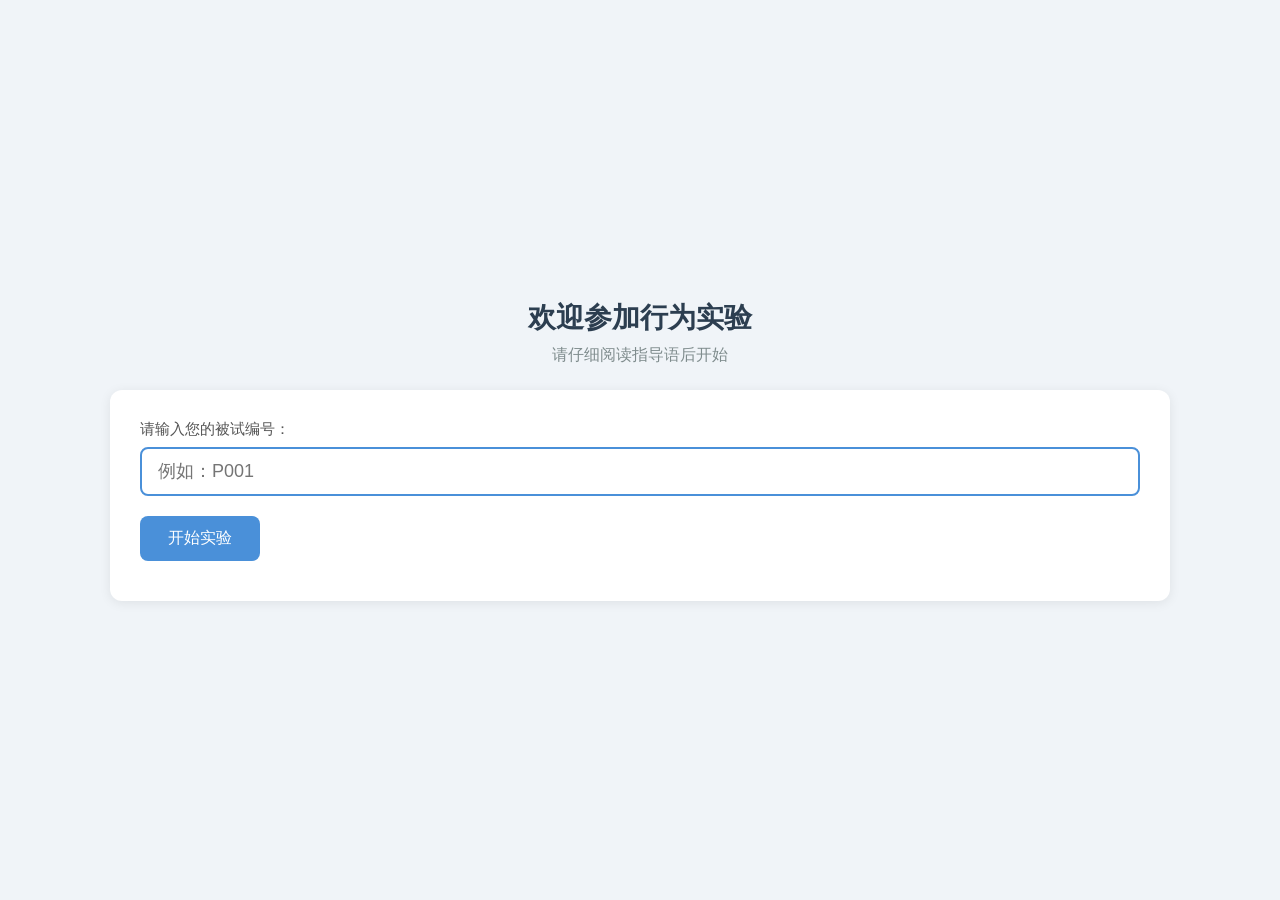
<file: templates/index.html>
<!DOCTYPE html>
<html lang="zh-CN">
<head>
    <meta charset="UTF-8">
    <meta name="viewport" content="width=device-width, initial-scale=1.0">
    <title>行为实验</title>
    <link rel="stylesheet" href="/static/style.css">
</head>
<body>
    <div class="container">
        <h1>欢迎参加行为实验</h1>
        <p class="subtitle">请仔细阅读指导语后开始</p>

        <div class="card">
            <div class="form-group">
                <label for="participant-id">请输入您的被试编号：</label>
                <input type="text" id="participant-id" placeholder="例如：P001" autofocus>
            </div>
            <button id="start-btn" class="btn btn-primary">开始实验</button>
            <p id="error-msg" class="error"></p>
        </div>
    </div>

    <script>
        document.getElementById('start-btn').addEventListener('click', async () => {
            const participantId = document.getElementById('participant-id').value.trim();
            const errorMsg = document.getElementById('error-msg');

            if (!participantId) {
                errorMsg.textContent = '请输入被试编号';
                return;
            }

            errorMsg.textContent = '';
            document.getElementById('start-btn').disabled = true;
            document.getElementById('start-btn').textContent = '初始化中...';

            try {
                const resp = await fetch('/api/start', {
                    method: 'POST',
                    headers: { 'Content-Type': 'application/json' },
                    body: JSON.stringify({ participant_id: participantId })
                });
                const data = await resp.json();
                sessionStorage.setItem('session_id', data.session_id);
                sessionStorage.setItem('phase1_problems', JSON.stringify(data.phase1_problems));
                sessionStorage.setItem('phase2_problems', JSON.stringify(data.phase2_problems));
                window.location.href = '/experiment';
            } catch (e) {
                errorMsg.textContent = '连接失败，请刷新页面重试';
                document.getElementById('start-btn').disabled = false;
                document.getElementById('start-btn').textContent = '开始实验';
            }
        });

        document.getElementById('participant-id').addEventListener('keydown', (e) => {
            if (e.key === 'Enter') {
                document.getElementById('start-btn').click();
            }
        });
    </script>
</body>
</html>
</file>
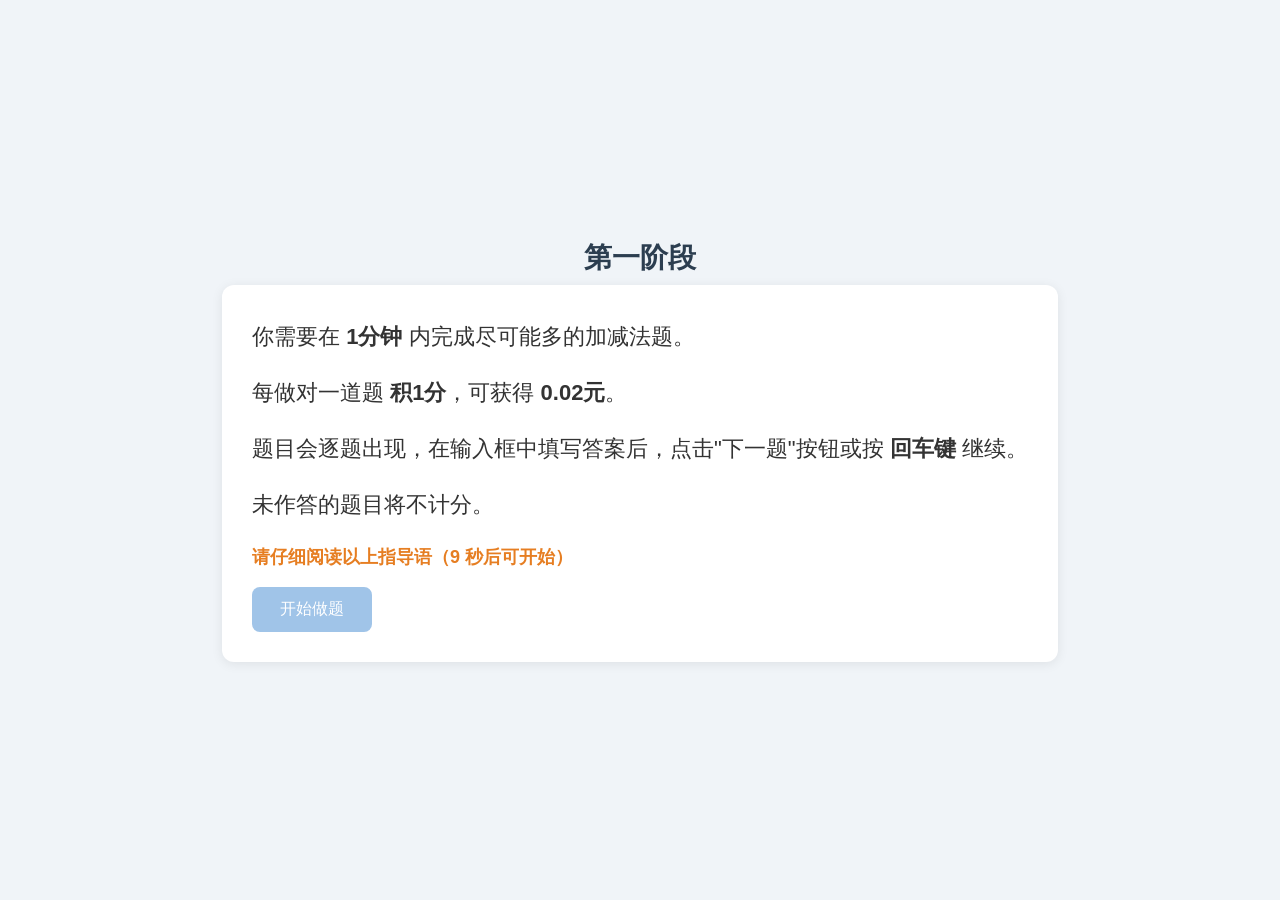
<file: templates/experiment.html>
<!DOCTYPE html>
<html lang="zh-CN">
<head>
    <meta charset="UTF-8">
    <meta name="viewport" content="width=device-width, initial-scale=1.0">
    <title>行为实验</title>
    <link rel="stylesheet" href="/static/style.css">
</head>
<body>
    <!-- 第一阶段指导语 -->
    <div id="instructions-p1" class="screen active">
        <div class="container">
            <h1>第一阶段</h1>
            <div class="card instructions-card">
                <p>你需要在 <strong>1分钟</strong> 内完成尽可能多的加减法题。</p>
                <p>每做对一道题 <strong>积1分</strong>，可获得 <strong>0.02元</strong>。</p>
                <p>题目会逐题出现，在输入框中填写答案后，点击"下一题"按钮或按 <strong>回车键</strong> 继续。</p>
                <p>未作答的题目将不计分。</p>
                <p class="wait-hint">请仔细阅读以上指导语（<span id="p1-countdown">10</span> 秒后可开始）</p>
                <button id="start-p1-btn" class="btn btn-primary" disabled>开始做题</button>
            </div>
        </div>
    </div>

    <!-- 休息页面 -->
    <div id="break-screen" class="screen">
        <div class="container">
            <h1>第一阶段结束</h1>
            <div class="card">
                <p>请稍作休息。</p>
                <div class="baseline-choice">
                    <p><strong>请选择是否显示第一阶段基线：</strong></p>
                    <label class="radio-label"><input type="radio" name="baseline" value="show" checked> 显示基线</label>
                    <label class="radio-label"><input type="radio" name="baseline" value="hide"> 不显示基线</label>
                </div>
                <p>准备好后点击下方按钮进入第二阶段。</p>
                <button id="to-p2-btn" class="btn btn-primary">进入第二阶段</button>
            </div>
        </div>
    </div>

    <!-- 第二阶段指导语 -->
    <div id="instructions-p2" class="screen">
        <div class="container">
            <h1>第二阶段</h1>
            <div class="card instructions-card">
                <p>你需要在 <strong>1分钟</strong> 内完成尽可能多的加减法题。你的奖励将取决于你的表现，规则如下：</p>
                <div class="rule-box">
                    <p><strong>第一阶段积分 = 第一阶段答对题数</strong></p>
                    <p><strong>第二阶段积分 = 第二阶段答对题数 × (1 + ε)</strong></p>
                    <p>其中 ε 是一个随机系数，<strong id="epsilon-range"></strong>内<strong>服从均匀分布</strong>。</p>
                    <p id="guaranteed-bonus" class="guaranteed-bonus" style="display:none;">本轮游戏你做对 <strong id="guaranteed-count"></strong> 题一定能获得高奖金。</p>
                    <p>如果 <strong>第二阶段积分 > 第一阶段积分</strong>，获得<strong class="text-high">高奖金 5元</strong>；</p>
                    <p>如果 <strong>第二阶段积分 < 第一阶段积分</strong>，获得<strong class="text-low">低奖金 1元</strong>。</p>
                </div>
                <div class="example-box">
                    <p><strong>示例：</strong></p>
                    <p>假设 第一阶段答对题数 = <strong>40</strong>（第一阶段积分 = 40），ε = <strong>0.20</strong>，第二阶段答对题数 = <strong>35</strong>。</p>
                    <p>第二阶段积分 = 35 × (1 + 0.20) = <strong>42</strong></p>
                    <p>42 > 40，所以获得<strong class="text-high">高奖金</strong>。</p>
                </div>
                <div class="quiz-box" id="quiz-box">
                    <p><strong>请计算以下题目，答对后方可进入实验：</strong></p>
                    <p id="quiz-question"></p>
                    <div class="quiz-input-row">
                        <span>第二阶段积分 = </span>
                        <input type="number" id="quiz-answer" placeholder="保留两位小数" autocomplete="off" step="0.01">
                    </div>
                    <div class="quiz-input-row">
                        <span>获得的奖金是：</span>
                        <select id="quiz-bonus">
                            <option value="">-- 请选择 --</option>
                            <option value="high">高奖金 5元</option>
                            <option value="low">低奖金 1元</option>
                        </select>
                        <button id="quiz-submit-btn" class="btn btn-primary btn-sm">提交</button>
                    </div>
                    <p id="quiz-feedback" class="quiz-feedback"></p>
                </div>
                <p class="wait-hint">请仔细阅读以上指导语（<span id="p2-countdown">20</span> 秒后可开始）</p>
                <button id="start-p2-btn" class="btn btn-primary" disabled>开始做题</button>
            </div>
        </div>
    </div>

    <!-- 结果页面 -->
    <div id="result-screen" class="screen">
        <div class="container">
            <h1>实验结束</h1>
            <div class="card result-card">
                <p id="result-text" class="result-text"></p>
                <p class="thank-you">感谢您的参与！</p>
            </div>
        </div>
    </div>

    <!-- 做题页面（两个阶段共用） -->
    <div id="problem-screen" class="screen">
        <div class="problem-container">
            <div class="timer-bar">
                <div class="timer-center">
                    <div class="timer-main">
                        <span>剩余时间：</span>
                        <span id="timer" class="timer">01:00</span>
                    </div>
                    <div id="timer-epsilon" class="timer-epsilon" style="display:none;"></div>
                </div>
                <div id="baseline-counter" class="baseline-counter" style="display:none;">
                    目前做对 <span id="p2-correct-count">0</span> / 第一阶段 <span id="p1-correct-count">0</span> 题
                </div>
            </div>
            <div class="problem-area">
                <div class="problem-display">
                    <span id="num-a">23</span>
                    <span id="problem-op" class="operator">+</span>
                    <span id="num-b">47</span>
                    <span class="operator">=</span>
                    <span class="question-mark">?</span>
                </div>
                <div class="answer-area">
                    <input type="number" id="answer-input" placeholder="输入答案" autocomplete="off">
                </div>
            </div>
            <button id="submit-btn" class="btn btn-submit">下一题 →</button>
        </div>
    </div>

    <script src="/static/experiment.js"></script>
</body>
</html>
</file>
<file: static/style.css>
/* ===== 基础样式 ===== */
*, *::before, *::after { box-sizing: border-box; margin: 0; padding: 0; }

body {
    font-family: -apple-system, BlinkMacSystemFont, "Segoe UI", "Microsoft YaHei", sans-serif;
    background: #f0f4f8;
    color: #333;
    min-height: 100vh;
    display: flex;
    justify-content: center;
    align-items: center;
}

.container {
    width: 100%;
    max-width: 1100px;
    padding: 30px 20px;
}

.admin-container { max-width: 1100px; }

h1 { text-align: center; font-size: 28px; margin-bottom: 8px; color: #2c3e50; }
h2 { font-size: 20px; margin: 20px 0 10px; color: #2c3e50; }
.subtitle { text-align: center; color: #7f8c8d; margin-bottom: 24px; }

.card {
    background: #fff;
    border-radius: 12px;
    padding: 30px;
    box-shadow: 0 2px 12px rgba(0,0,0,0.08);
}

.card p { font-size: 16px; line-height: 1.8; margin-bottom: 8px; }

/* ===== 指导语大字号 ===== */
.instructions-card p { font-size: 22px; line-height: 2.0; margin-bottom: 12px; }
.instructions-card h1 { font-size: 36px; }

/* ===== 规则说明框 ===== */
.rule-box {
    background: #fef9e7;
    border: 2px solid #f9e79f;
    border-radius: 10px;
    padding: 16px 20px;
    margin: 14px 0;
}
.rule-box p { font-size: 20px; }

.text-high { color: #27ae60; }
.text-low { color: #e74c3c; }

/* ===== 示例框 ===== */
.example-box {
    background: #eaf7ee;
    border: 2px solid #a9dfbf;
    border-radius: 10px;
    padding: 16px 20px;
    margin: 14px 0;
}
.example-box p { font-size: 20px; }

/* ===== 测验区 ===== */
.quiz-box {
    background: #eaf2f8;
    border: 2px solid #aed6f1;
    border-radius: 10px;
    padding: 16px 20px;
    margin: 14px 0;
}
.quiz-box p { font-size: 20px; }
.quiz-input-row {
    display: flex;
    align-items: center;
    gap: 10px;
    margin: 12px 0;
    flex-wrap: wrap;
}
.quiz-input-row span { font-size: 20px; }
#quiz-answer {
    width: 160px;
    padding: 10px 14px;
    font-size: 20px;
    text-align: center;
    border: 2px solid #ddd;
    border-radius: 8px;
    outline: none;
}
#quiz-answer:focus { border-color: #4a90d9; }
#quiz-answer::placeholder { font-size: 14px; color: #aaa; }
.btn-sm { padding: 10px 20px; font-size: 16px; }
.quiz-feedback { margin-top: 8px; font-size: 18px; font-weight: bold; }
.quiz-success { color: #27ae60; }
.quiz-error { color: #e74c3c; }

/* ===== 等待提示 ===== */
.wait-hint { color: #e67e22; font-weight: bold; font-size: 18px !important; }

/* ===== P2 纵向布局（三个颜色框） ===== */
.rule-box p,
.example-box p,
.quiz-box p {
    white-space: normal;
    word-break: break-word;
}

/* ===== 测验下拉框 ===== */
#quiz-bonus {
    padding: 10px 14px;
    font-size: 18px;
    border: 2px solid #ddd;
    border-radius: 8px;
    outline: none;
    background: #fff;
    cursor: pointer;
}
#quiz-bonus:focus { border-color: #4a90d9; }

/* ===== 表单 ===== */
.form-group { margin-bottom: 20px; }
.form-group label { display: block; font-size: 15px; margin-bottom: 8px; color: #555; }
.form-group input {
    width: 100%;
    padding: 12px 16px;
    font-size: 18px;
    border: 2px solid #ddd;
    border-radius: 8px;
    outline: none;
    transition: border-color 0.2s;
}
.form-group input:focus { border-color: #4a90d9; }

/* ===== 按钮 ===== */
.btn {
    display: inline-block;
    padding: 12px 28px;
    font-size: 16px;
    border: none;
    border-radius: 8px;
    cursor: pointer;
    transition: all 0.2s;
    font-weight: 500;
}
.btn:active { transform: scale(0.97); }
.btn-primary { background: #4a90d9; color: #fff; }
.btn-primary:hover { background: #357abd; }
.btn-primary:disabled { background: #a0c4e8; cursor: not-allowed; }
.btn-secondary { background: #95a5a6; color: #fff; text-decoration: none; }
.btn-secondary:hover { background: #7f8c8d; }

/* ===== 做题页面 ===== */
.problem-container {
    width: 100%;
    max-width: 500px;
    padding: 20px;
    position: relative;
    min-height: 100vh;
    display: flex;
    flex-direction: column;
    justify-content: center;
}

.timer-bar {
    position: fixed;
    top: 0;
    left: 0;
    right: 0;
    display: flex;
    justify-content: center;
    align-items: center;
    padding: 10px 20px;
    background: #fff;
    box-shadow: 0 1px 6px rgba(0,0,0,0.1);
    font-size: 16px;
    z-index: 10;
    min-height: 56px;
}
.timer-center {
    display: flex;
    flex-direction: column;
    align-items: center;
}
.timer-main {
    display: flex;
    align-items: center;
    gap: 6px;
}
.timer {
    font-size: 36px;
    font-weight: bold;
    color: #e74c3c;
    font-variant-numeric: tabular-nums;
}
.timer.warning { animation: pulse 0.5s ease-in-out infinite alternate; }
@keyframes pulse { from { opacity: 1; } to { opacity: 0.4; } }

.timer-epsilon {
    font-size: 15px;
    color: #555;
    margin-top: 2px;
}

.baseline-counter {
    position: absolute;
    right: 20px;
    font-size: 17px;
    font-weight: bold;
    color: #2c3e50;
    white-space: nowrap;
}

/* ===== 基线选择 ===== */
.baseline-choice {
    background: #f0f4f8;
    border-radius: 10px;
    padding: 16px 20px;
    margin: 16px 0;
}
.baseline-choice p { font-size: 18px; margin-bottom: 10px; }
.radio-label {
    display: inline-block;
    font-size: 18px;
    margin-right: 30px;
    cursor: pointer;
}
.radio-label input[type="radio"] {
    width: 18px;
    height: 18px;
    margin-right: 6px;
    vertical-align: middle;
    cursor: pointer;
}

/* ===== 确保高奖金提示 ===== */
.guaranteed-bonus {
    color: #27ae60;
    font-weight: bold;
    margin-top: 6px;
}

.problem-area {
    text-align: center;
    margin: 60px 0 30px;
}

.problem-display {
    font-size: 56px;
    font-weight: bold;
    color: #2c3e50;
    letter-spacing: 8px;
    user-select: none;
}
.operator { color: #4a90d9; margin: 0 4px; }
.question-mark { color: #e74c3c; }

.answer-area { text-align: center; margin-bottom: 20px; }
#answer-input {
    width: 200px;
    padding: 14px 18px;
    font-size: 28px;
    text-align: center;
    border: 2px solid #ddd;
    border-radius: 10px;
    outline: none;
    transition: border-color 0.2s;
    -moz-appearance: textfield;
}
#answer-input::-webkit-inner-spin-button,
#answer-input::-webkit-outer-spin-button { -webkit-appearance: none; margin: 0; }
#answer-input:focus { border-color: #4a90d9; }

.btn-submit {
    position: fixed;
    bottom: 30px;
    right: 30px;
    padding: 14px 32px;
    font-size: 18px;
    background: #27ae60;
    color: #fff;
    border: none;
    border-radius: 10px;
    cursor: pointer;
    box-shadow: 0 4px 12px rgba(39,174,96,0.3);
    transition: all 0.2s;
}
.btn-submit:hover { background: #219a52; }
.btn-submit:active { transform: scale(0.95); }

/* ===== 错误提示 ===== */
.error { color: #e74c3c; margin-top: 10px; font-size: 14px; }

/* ===== 屏幕切换 ===== */
.screen { display: none; }
.screen.active { display: flex; justify-content: center; align-items: center; min-height: 100vh; }

/* ===== 结果页 ===== */
.result-card { text-align: center; }
.result-text { font-size: 32px; font-weight: bold; margin: 20px 0; }
.result-high { color: #27ae60; }
.result-low { color: #e74c3c; }
.thank-you { font-size: 16px; color: #999; margin-top: 20px; }

/* ===== 管理后台 ===== */
.admin-header { display: flex; gap: 10px; margin-bottom: 10px; flex-wrap: wrap; }
</file>
